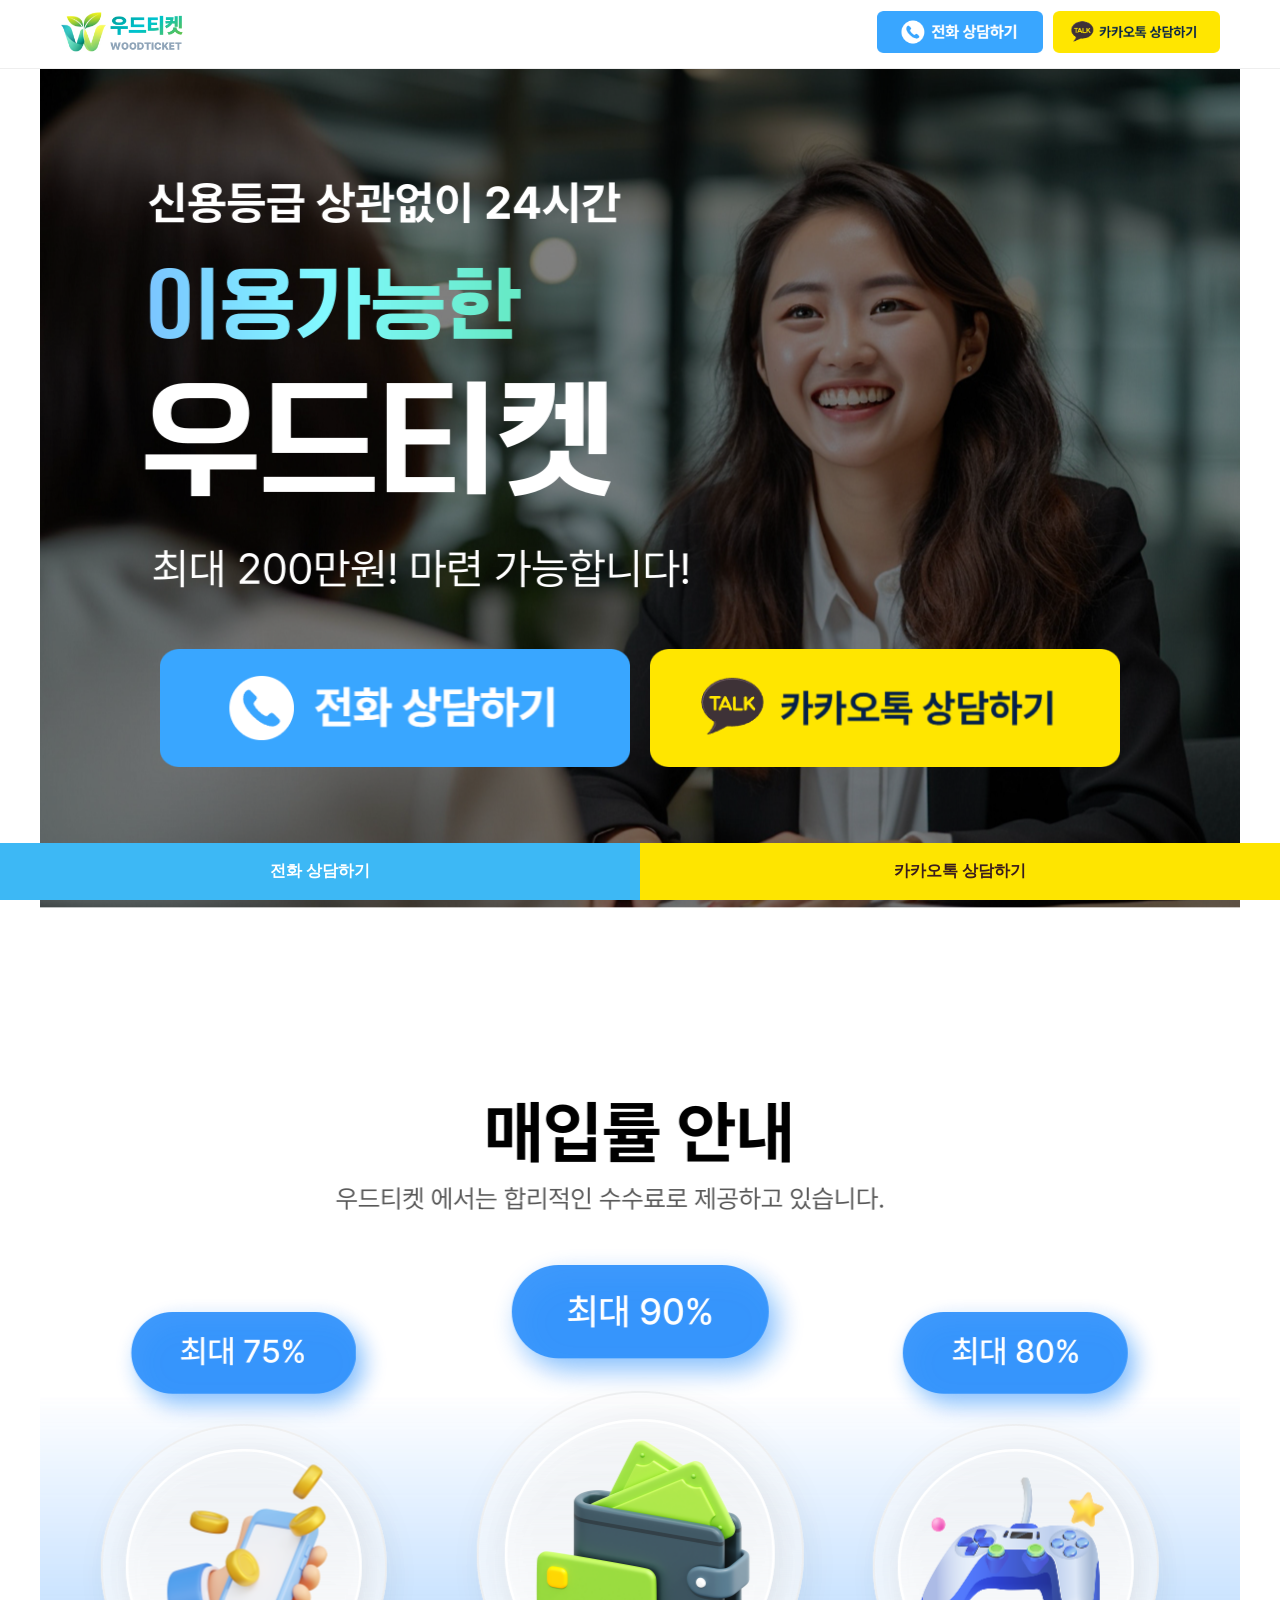
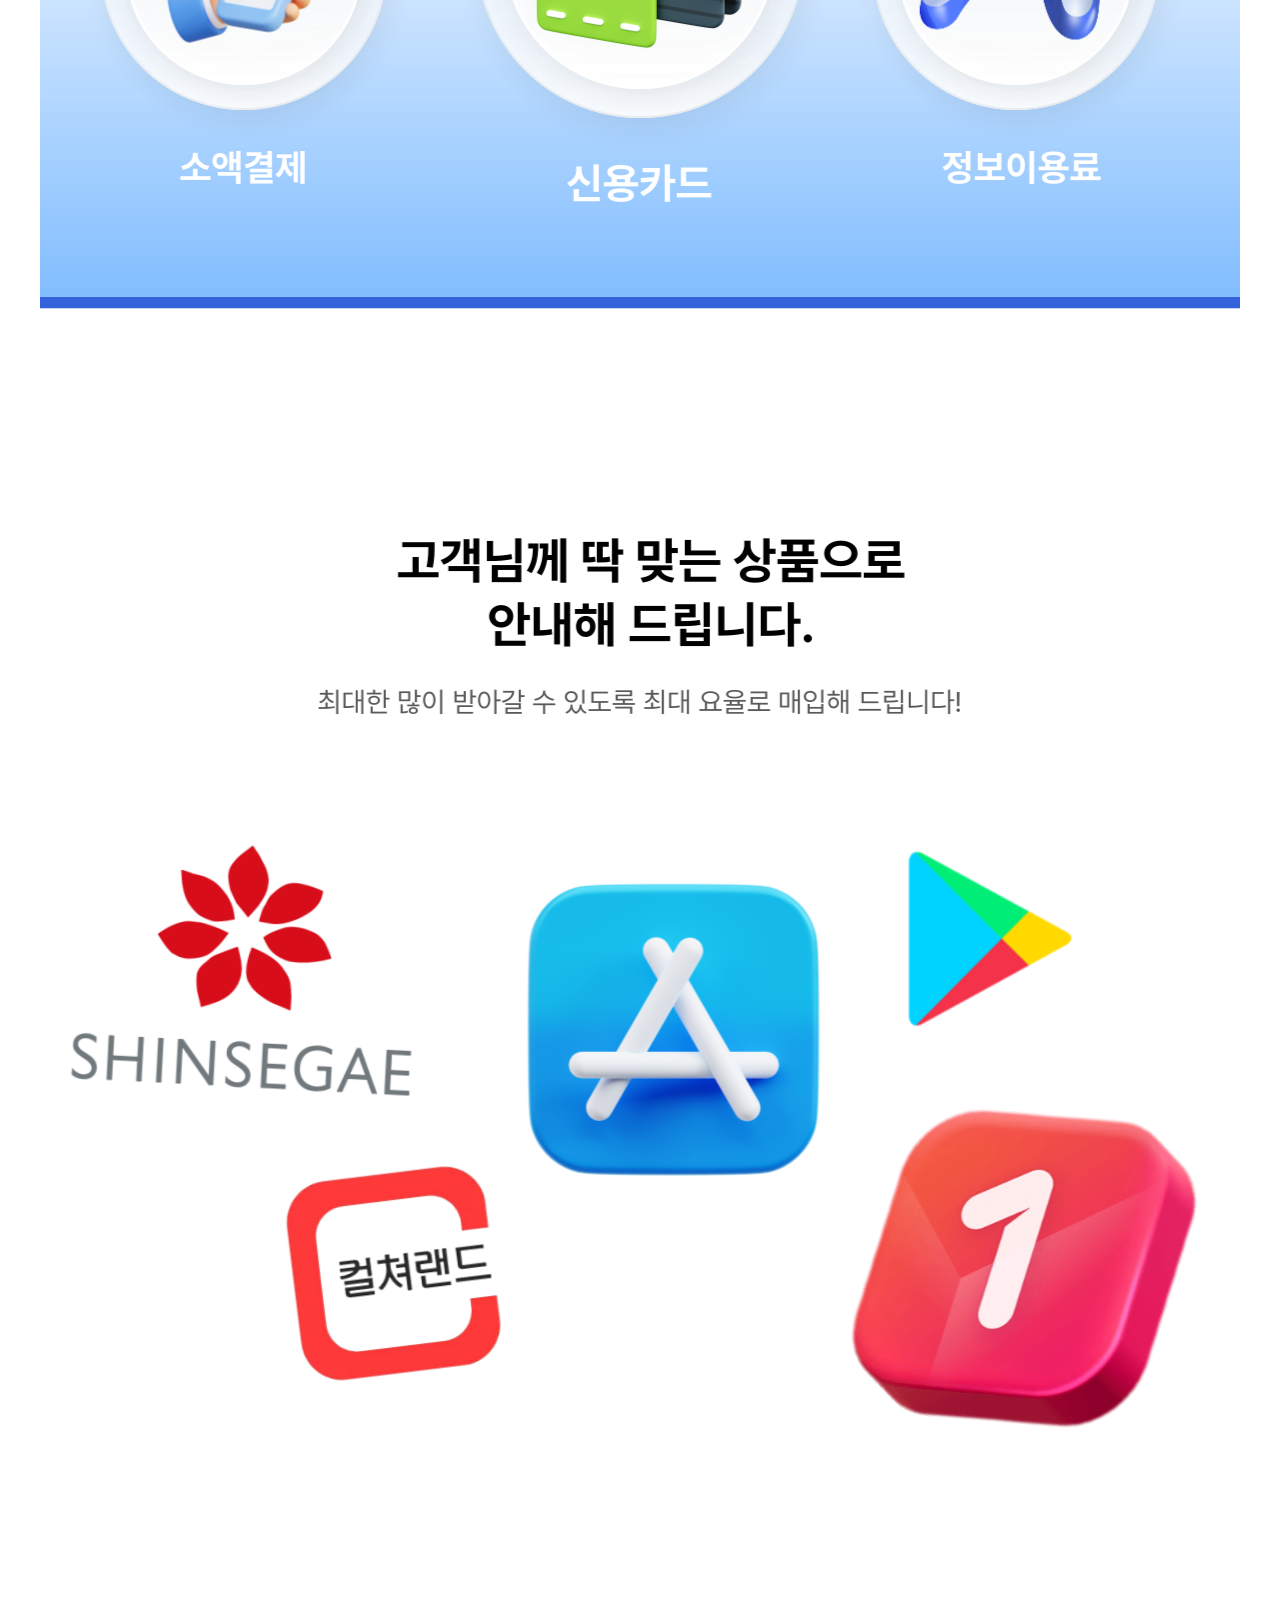
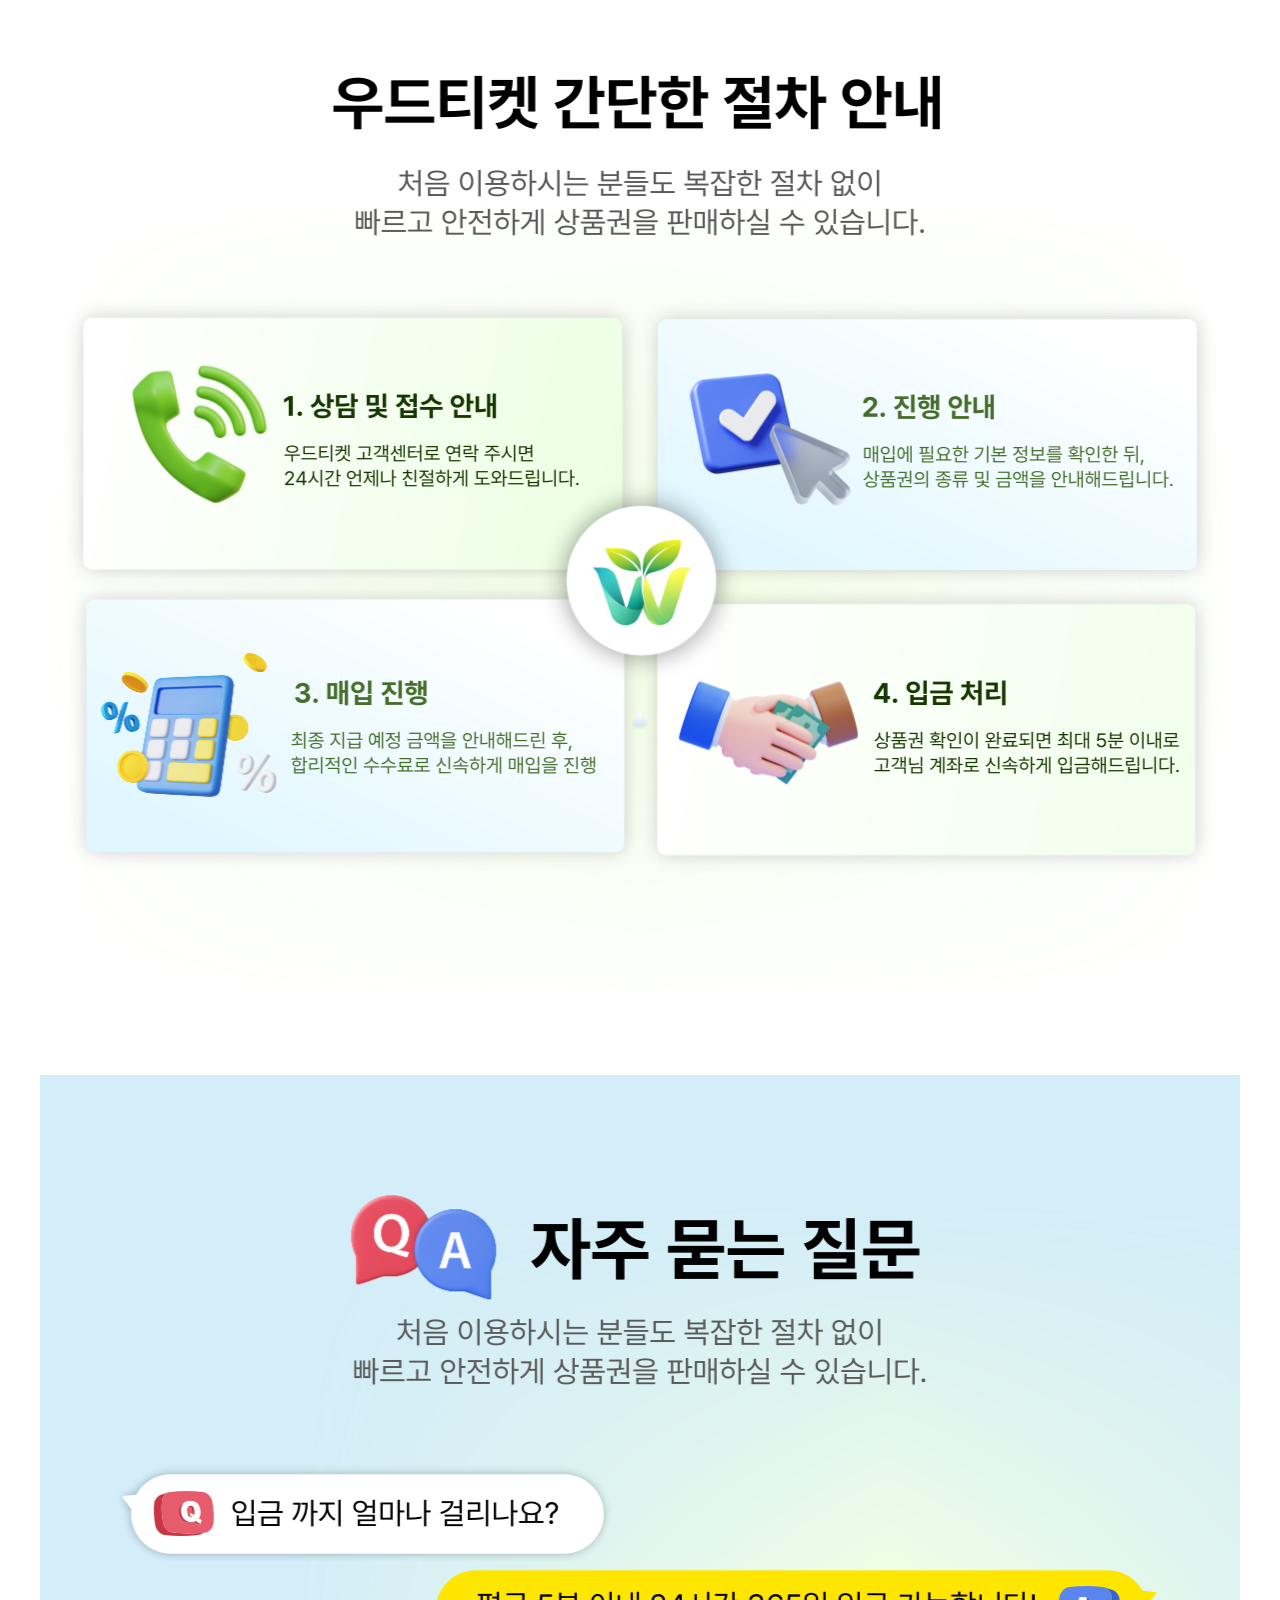
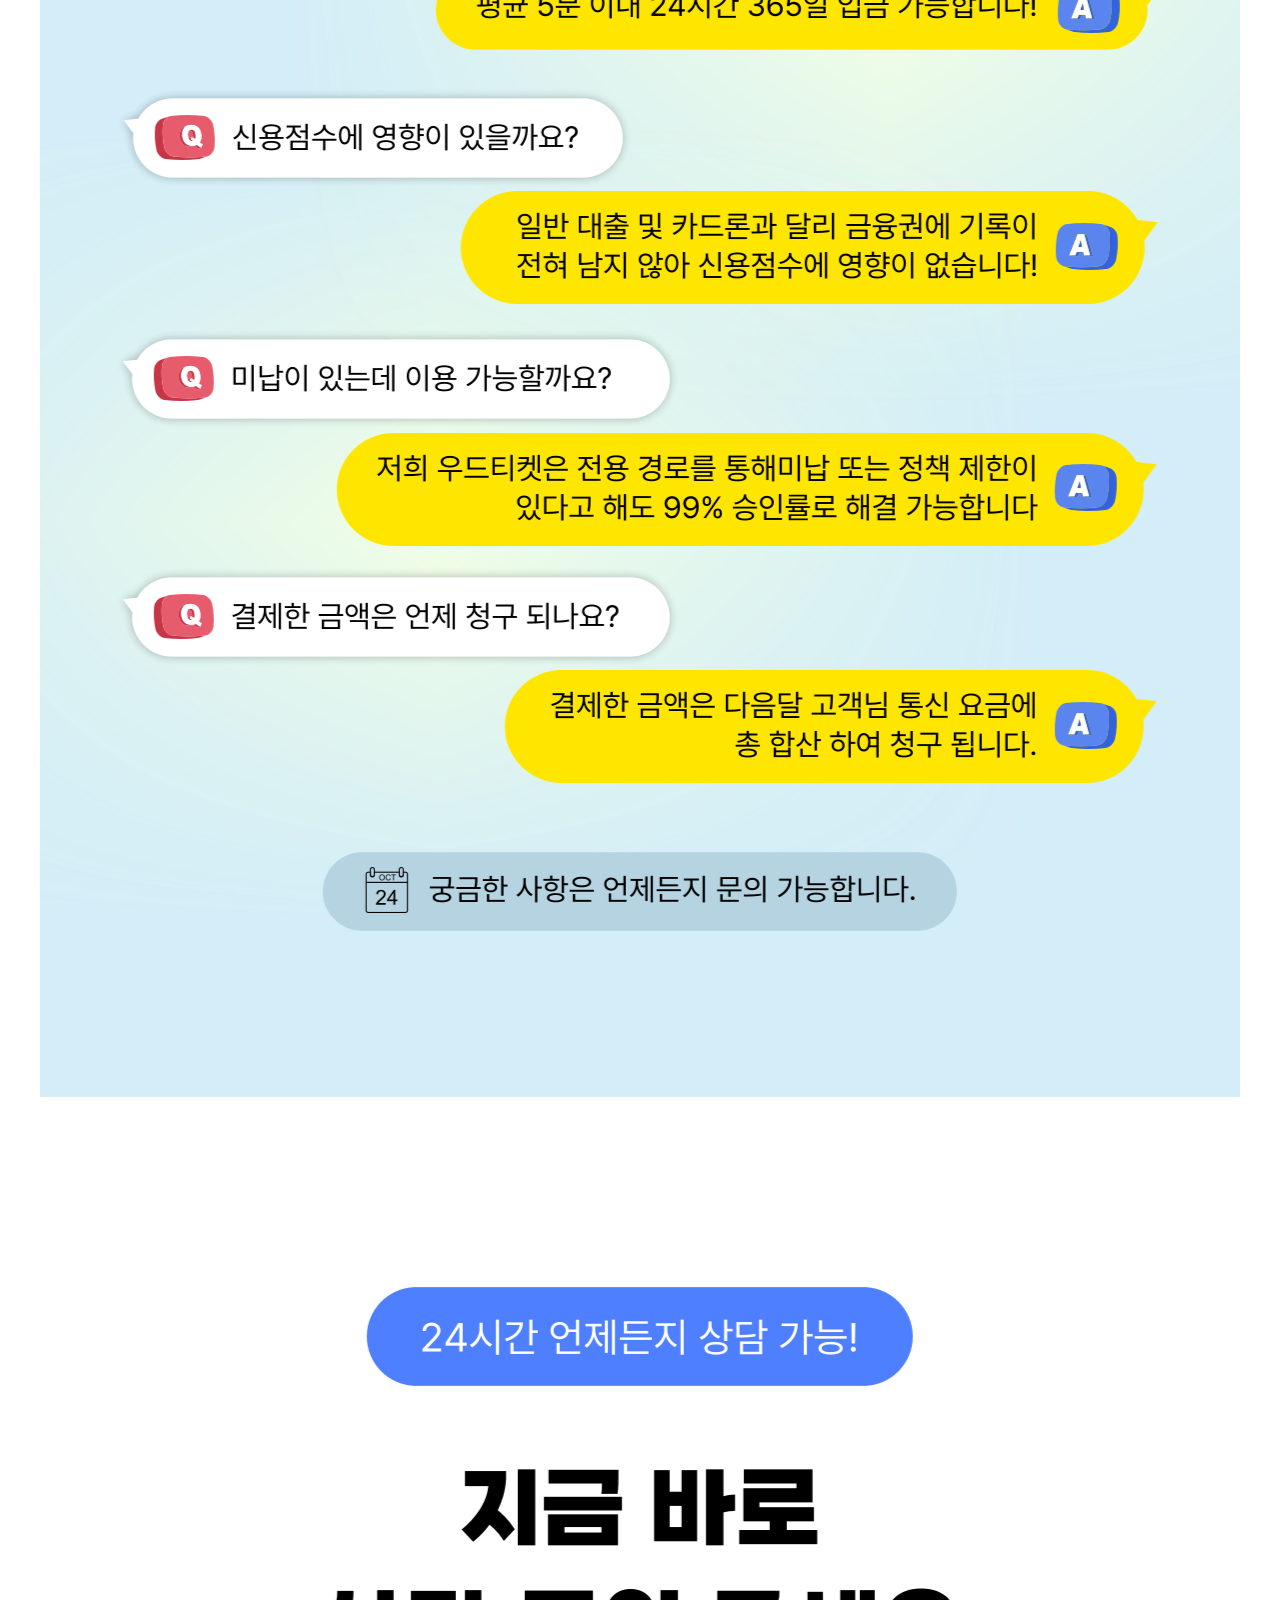
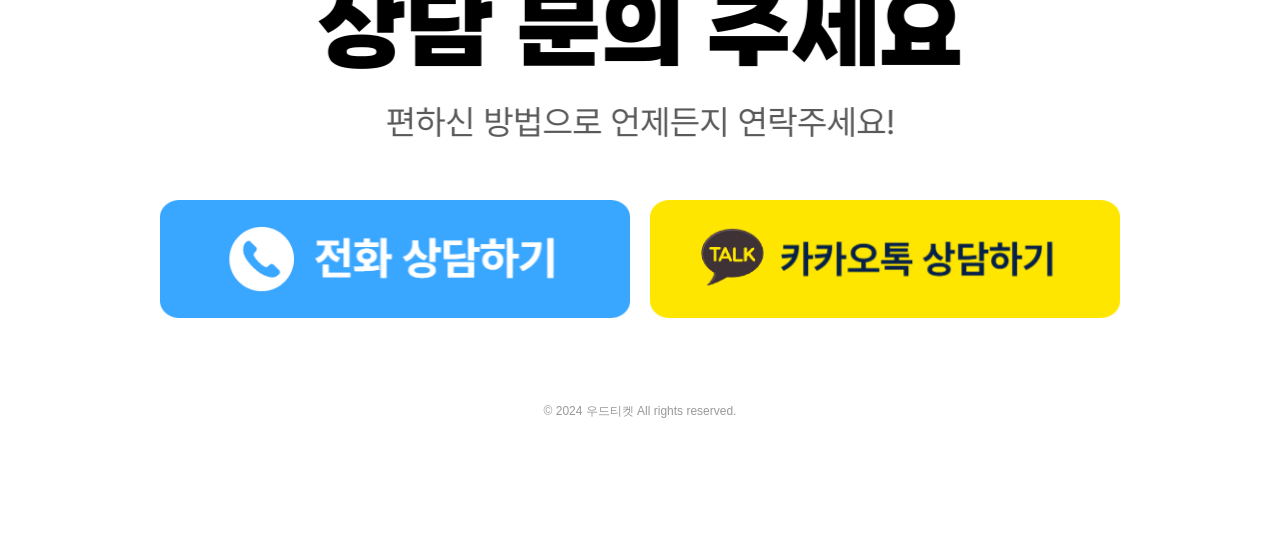
<file: index.html>
<!DOCTYPE html>
<html lang="ko">
<head>
<!-- Meta Pixel Code -->
<script>
!function(f,b,e,v,n,t,s)
{if(f.fbq)return;n=f.fbq=function(){n.callMethod?
n.callMethod.apply(n,arguments):n.queue.push(arguments)};
if(!f._fbq)f._fbq=n;n.push=n;n.loaded=!0;n.version='2.0';
n.queue=[];t=b.createElement(e);t.async=!0;
t.src=v;s=b.getElementsByTagName(e)[0];
s.parentNode.insertBefore(t,s)}(window, document,'script',
'https://connect.facebook.net/en_US/fbevents.js');
fbq('init', '25420275930985531');
fbq('track', 'PageView');
</script>
<noscript><img height="1" width="1" style="display:none"
src="https://www.facebook.com/tr?id=25420275930985531&ev=PageView&noscript=1"
/></noscript>
<!-- End Meta Pixel Code -->
<meta charset="UTF-8">
<meta name="viewport" content="width=device-width, initial-scale=1.0">

<title>우드티켓 | 소액결제 신용카드 정보이용료 현금화 24시간 상담</title>

<meta name="description" content="우드티켓은 소액결제, 신용카드, 정보이용료 현금화를 빠르고 안전하게 진행합니다.">

<link rel="icon" href="images/favicon.png" type="image/png">
<link rel="stylesheet" href="css/style.css">

</head>

<body>

<h1 class="seo-hidden">
우드티켓 소액결제 신용카드 정보이용료 현금화 서비스
</h1>

<header class="site-header">

  <div class="header-inner">

    <a class="header-logo" href="https://wood-meta.com">
      <img src="images/logo.png" alt="우드티켓 로고">
    </a>

    <!-- 햄버거 버튼 (모바일 전용) -->
    <div class="menu-toggle" id="menuToggle" onclick="toggleMenu()">☰</div>

    <!-- PC: 항상 표시 / 모바일: 햄버거 클릭 시 드롭다운 -->
    <div class="header-btns" id="mobileMenu">
      <a href="tel:01029692842" target="_blank" rel="nofollow noopener noreferrer"
        onclick="fbq('track', 'CompleteRegistration');">
        <img src="images/btn_tel.png" alt="전화 상담하기">
      </a>
      <a href="https://open.kakao.com/o/sSMT6Pti" target="_blank" rel="nofollow noopener noreferrer"
        onclick="fbq('track', 'CompleteRegistration');">
        <img src="images/btn_kakao.png" alt="카카오톡 상담하기">
      </a>
    </div>

  </div>

</header>

<div class="page-wrapper">

  <main class="body-wrap">

    <img src="images/body.png" class="body-img" alt="우드티켓 소액결제 현금화 안내">

    <!-- 상단 오버레이 버튼 -->
    <div class="overlay-btns btns-hero">
      <a href="tel:01029692842" target="_blank" rel="nofollow noopener noreferrer"
        onclick="fbq('track', 'CompleteRegistration');">
        <img src="images/btn_tel.png" alt="전화 상담하기">
      </a>
      <a href="https://open.kakao.com/o/sSMT6Pti" target="_blank" rel="nofollow noopener noreferrer"
        onclick="fbq('track', 'CompleteRegistration');">
        <img src="images/btn_kakao.png" alt="카카오톡 상담하기">
      </a>
    </div>

    <!-- 하단 오버레이 버튼 -->
    <div class="overlay-btns btns-cta">
      <a href="tel:01029692842" target="_blank" rel="nofollow noopener noreferrer"
        onclick="fbq('track', 'CompleteRegistration');">
        <img src="images/btn_tel.png" alt="전화 상담하기">
      </a>
      <a href="https://open.kakao.com/o/sSMT6Pti" target="_blank" rel="nofollow noopener noreferrer"
        onclick="fbq('track', 'CompleteRegistration');">
        <img src="images/btn_kakao.png" alt="카카오톡 상담하기">
      </a>
    </div>

  </main>

  <footer class="site-footer">
    © 2024 우드티켓 All rights reserved.
  </footer>

</div>

<!-- 하단 고정 바 - PC/모바일 모두 표시 - 텍스트 버튼 -->
<div class="bottom-bar">
  <a href="tel:01029692842"
     target="_blank"
     rel="nofollow noopener noreferrer"
     class="bbar-btn bbar-btn-tel"
     onclick="fbq('track', 'CompleteRegistration');">
    전화 상담하기
  </a>
  <a href="https://open.kakao.com/o/sSMT6Pti"
     target="_blank"
     rel="nofollow noopener noreferrer"
     class="bbar-btn bbar-btn-kakao"
     onclick="fbq('track', 'CompleteRegistration');">
    카카오톡 상담하기
  </a>
</div>

<script>
function toggleMenu(){
  var menu = document.getElementById("mobileMenu");
  menu.classList.toggle("active");
}

document.addEventListener("click", function(e){
  var toggle = document.getElementById("menuToggle");
  var menu   = document.getElementById("mobileMenu");
  if(toggle && !toggle.contains(e.target) && !menu.contains(e.target)){
    menu.classList.remove("active");
  }
});
</script>

</body>
</html>
</file>
<file: css/style.css>
*{
margin:0;
padding:0;
box-sizing:border-box;
}

body{
font-family:'Apple SD Gothic Neo','Noto Sans KR',sans-serif;
background:#ffffff;
overflow-x:hidden;
}

.page-wrapper{
max-width:1200px;
margin:auto;
background:#fff;
}

/* ===================== */
/* header */
/* ===================== */

.site-header{
position:sticky;
top:0;
background:#fff;
border-bottom:1px solid #eee;
z-index:100;
}

.header-inner{
position:relative;
display:flex;
justify-content:space-between;
align-items:center;
padding:10px 20px;
max-width:1200px;
margin:auto;
}

.header-logo img{
height:44px;
}

/* 햄버거 버튼 - PC에서는 숨김 */
.menu-toggle{
display:none;
font-size:26px;
cursor:pointer;
padding:4px 10px;
color:#333;
user-select:none;
}

/* PC: 전화/카카오 버튼 항상 표시 */
.header-btns{
display:flex;
flex-direction:row;
gap:10px;
align-items:center;
}

.header-btns img{
height:42px;
width:auto;
transition:all 0.3s ease;
}

/* ===================== */
/* main image */
/* ===================== */

.body-wrap{
position:relative;
width:100%;
}

.body-img{
width:100%;
height:auto;
display:block;
}

/* ===================== */
/* overlay buttons */
/* ===================== */

.overlay-btns{
position:absolute;
left:50%;
transform:translateX(-50%);
display:flex;
gap:2%;
width:80%;
}

.overlay-btns a{
flex:1;
display:block;
}

.overlay-btns img{
width:100%;
height:auto;
display:block;
transition:all 0.3s ease;
}

.btns-hero{
top:8.7%;
}

.btns-cta{
top:98%;
}

/* ===================== */
/* footer */
/* ===================== */

.site-footer{
text-align:center;
padding:70px;
padding-bottom:calc(120px + env(safe-area-inset-bottom));
font-size:12px;
color:#999;
}

/* ===================== */
/* bottom fixed bar      */
/* PC/모바일 모두 표시   */
/* ===================== */

.bottom-bar{
position:fixed;
bottom:0;
left:0;
width:100%;
display:flex;
z-index:999;
}

.bbar-btn{
flex:1;
display:flex;
justify-content:center;
align-items:center;
padding:18px;
font-weight:700;
font-size:16px;
text-decoration:none;
transition:all 0.25s ease;
}

.bbar-btn-tel{
background:#3db8f5;
color:#fff;
}

.bbar-btn-kakao{
background:#FEE500;
color:#3A1D1D;
}

.bbar-btn:hover{
filter:brightness(1.05);
}

/* ===================== */
/* hover */
/* ===================== */

.header-btns img:hover{
transform:translateY(-4px);
filter:brightness(1.05);
}

.overlay-btns img:hover{
transform:translateY(-4px);
filter:brightness(1.05);
}

/* ===================== */
/* SEO hidden */
/* ===================== */

.seo-hidden{
position:absolute;
left:-9999px;
width:1px;
height:1px;
overflow:hidden;
}

/* ===================== */
/* mobile (768px 이하)   */
/* ===================== */

@media (max-width:768px){

.header-inner{
padding:10px 12px;
}

.header-logo img{
height:34px;
}

/* 모바일: 햄버거 버튼 표시 */
.menu-toggle{
display:block;
}

/* 모바일: 헤더 버튼 기본 숨김 */
.header-btns{
display:none;
position:absolute;
top:100%;
left:0;
right:0;
flex-direction:row;
justify-content:center;
gap:12px;
padding:14px 16px;
background:#fff;
border-bottom:1px solid #eee;
box-shadow:0 6px 12px rgba(0,0,0,0.1);
z-index:200;
}

/* 햄버거 클릭 후 .active → 드롭다운 표시 */
.header-btns.active{
display:flex;
}

.header-btns img{
height:44px;
width:auto;
}

/* 모바일: 푸터 하단 여백 */
.site-footer{
padding-bottom:calc(80px + env(safe-area-inset-bottom));
}

.bbar-btn{
font-size:15px;
padding:16px;
}

}
</file>
